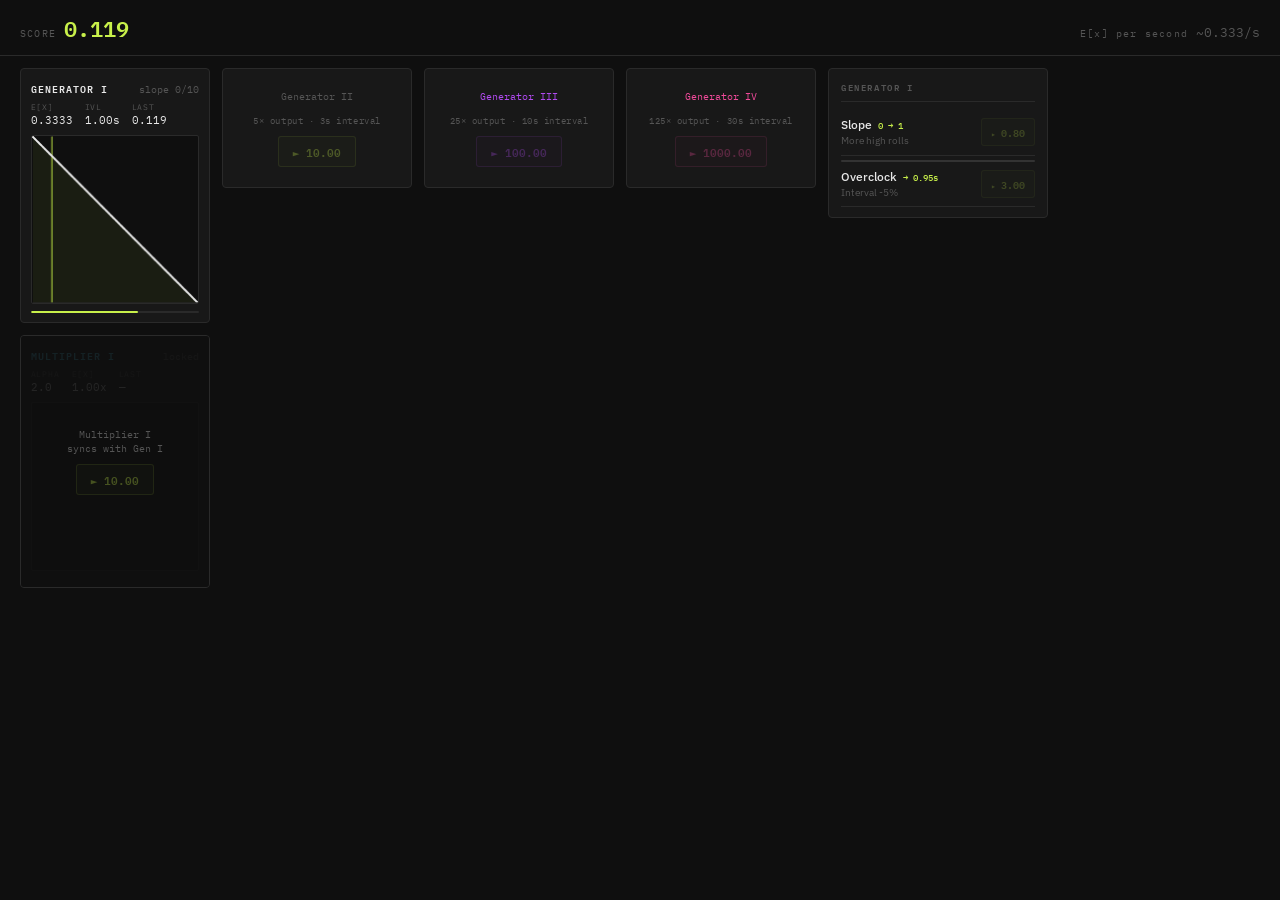
<file: index.html>
<!DOCTYPE html>
<html lang="en">
<head>
  <meta charset="UTF-8">
  <meta name="viewport" content="width=device-width, initial-scale=1.0">
  <title>PDF Clicker</title>
  <link rel="stylesheet" href="style.css">
</head>
<body>

  <header>
    <div class="header-left">
      <span class="score-label">SCORE</span>
      <span id="score-val">0.000</span>
    </div>
    <div class="header-right">
      <span class="per-label">E[x] per second</span>
      <span id="per-roll-val">~0.333/s</span>
    </div>
  </header>

  <main>

    <!-- COLUMN 1: Generator I + Multiplier I -->
    <div class="col">
      <div class="gen-card">
        <div class="card-header">
          <span class="card-title">Generator I</span>
          <span class="card-sub" id="card-sub">slope 0/10</span>
        </div>
        <div class="card-stats">
          <div class="stat"><span class="stat-label">E[x]</span><span class="stat-val" id="stat-ev">0.333</span></div>
          <div class="stat"><span class="stat-label">ivl</span><span class="stat-val" id="stat-interval">1.0s</span></div>
          <div class="stat"><span class="stat-label">last</span><span class="stat-val" id="stat-last">—</span></div>
        </div>
        <canvas id="gen-canvas" class="gen-canvas"></canvas>
        <div class="timer-track"><div id="timer-bar" class="timer-fill"></div></div>
      </div>

      <div class="gen-card">
        <div class="card-header">
          <span class="card-title" style="color:var(--mult)">Multiplier I</span>
          <span class="card-sub" id="mult-sub">locked</span>
        </div>
        <div class="card-stats">
          <div class="stat"><span class="stat-label">alpha</span><span class="stat-val" id="mult-alpha">2.0</span></div>
          <div class="stat"><span class="stat-label">E[x]</span><span class="stat-val" id="mult-ev">1.00x</span></div>
          <div class="stat"><span class="stat-label">last</span><span class="stat-val" id="mult-last">—</span></div>
        </div>
        <canvas id="mult-canvas" class="gen-canvas"></canvas>
        <div class="lock-overlay" id="lock-overlay">
          <div class="lock-label">Multiplier I<br>syncs with Gen I</div>
          <button class="lock-btn" id="btn-unlock-mult">&#9658; 10.00</button>
        </div>
      </div>
    </div>

    <!-- COLUMN 2: Generator II + Multiplier II -->
    <div class="col">
      <div class="gen2-lock-panel" id="gen2-lock-panel">
        <div class="lock-label" style="text-align:center;margin-bottom:0.3rem">Generator II</div>
        <div class="lock-sublabel">5× output · 3s interval</div>
        <button class="lock-btn" id="btn-unlock-gen2">&#9658; 10.00</button>
      </div>

      <div class="gen-card hidden" id="gen2-card">
        <div class="card-header">
          <span class="card-title" style="color:var(--gen2)">Generator II</span>
          <span class="card-sub" id="card2-sub">slope 0/10</span>
        </div>
        <div class="card-stats">
          <div class="stat"><span class="stat-label">E[x]</span><span class="stat-val" id="stat2-ev">0.833</span></div>
          <div class="stat"><span class="stat-label">ivl</span><span class="stat-val" id="stat2-interval">3.0s</span></div>
          <div class="stat"><span class="stat-label">last</span><span class="stat-val" id="stat2-last">—</span></div>
        </div>
        <canvas id="gen2-canvas" class="gen-canvas"></canvas>
        <div class="timer-track"><div id="timer-bar2" class="timer-fill" style="background:var(--gen2)"></div></div>
      </div>

      <div class="gen-card hidden" id="mult2-card">
        <div class="card-header">
          <span class="card-title" style="color:var(--mult)">Multiplier II</span>
          <span class="card-sub" id="mult2-sub">locked</span>
        </div>
        <div class="card-stats">
          <div class="stat"><span class="stat-label">alpha</span><span class="stat-val" id="mult2-alpha">2.0</span></div>
          <div class="stat"><span class="stat-label">E[x]</span><span class="stat-val" id="mult2-ev">1.00x</span></div>
          <div class="stat"><span class="stat-label">last</span><span class="stat-val" id="mult2-last">—</span></div>
        </div>
        <canvas id="mult2-canvas" class="gen-canvas"></canvas>
        <div class="lock-overlay" id="lock-overlay2">
          <div class="lock-label">Multiplier II<br>syncs with Gen II</div>
          <button class="lock-btn" id="btn-unlock-mult2">&#9658; 100.00</button>
        </div>
      </div>
    </div>

    <!-- COLUMN 3: Generator III + Multiplier III -->
    <div class="col">
      <div class="gen2-lock-panel" id="gen3-lock-panel">
        <div class="lock-label" style="text-align:center;margin-bottom:0.3rem;color:var(--gen3)">Generator III</div>
        <div class="lock-sublabel">25× output · 10s interval</div>
        <button class="lock-btn" id="btn-unlock-gen3" style="color:var(--gen3);border-color:rgba(176,74,240,0.4);background:rgba(176,74,240,0.07)">&#9658; 100.00</button>
      </div>

      <div class="gen-card hidden" id="gen3-card">
        <div class="card-header">
          <span class="card-title" style="color:var(--gen3)">Generator III</span>
          <span class="card-sub" id="card3-sub">slope 0/10</span>
        </div>
        <div class="card-stats">
          <div class="stat"><span class="stat-label">E[x]</span><span class="stat-val" id="stat3-ev">2.083</span></div>
          <div class="stat"><span class="stat-label">ivl</span><span class="stat-val" id="stat3-interval">10.0s</span></div>
          <div class="stat"><span class="stat-label">last</span><span class="stat-val" id="stat3-last">—</span></div>
        </div>
        <canvas id="gen3-canvas" class="gen-canvas"></canvas>
        <div class="timer-track"><div id="timer-bar3" class="timer-fill" style="background:var(--gen3)"></div></div>
      </div>

      <div class="gen-card hidden" id="mult3-card">
        <div class="card-header">
          <span class="card-title" style="color:var(--mult)">Multiplier III</span>
          <span class="card-sub" id="mult3-sub">locked</span>
        </div>
        <div class="card-stats">
          <div class="stat"><span class="stat-label">alpha</span><span class="stat-val" id="mult3-alpha">2.0</span></div>
          <div class="stat"><span class="stat-label">E[x]</span><span class="stat-val" id="mult3-ev">1.00x</span></div>
          <div class="stat"><span class="stat-label">last</span><span class="stat-val" id="mult3-last">—</span></div>
        </div>
        <canvas id="mult3-canvas" class="gen-canvas"></canvas>
        <div class="lock-overlay" id="lock-overlay3">
          <div class="lock-label">Multiplier III<br>syncs with Gen III</div>
          <button class="lock-btn" id="btn-unlock-mult3">&#9658; 1000.00</button>
        </div>
      </div>
    </div>

    <!-- COLUMN 4: Generator IV + Multiplier IV -->
    <div class="col">
      <div class="gen2-lock-panel" id="gen4-lock-panel">
        <div class="lock-label" style="text-align:center;margin-bottom:0.3rem;color:var(--gen4)">Generator IV</div>
        <div class="lock-sublabel">125× output · 30s interval</div>
        <button class="lock-btn" id="btn-unlock-gen4" style="color:var(--gen4);border-color:rgba(240,74,154,0.4);background:rgba(240,74,154,0.07)">&#9658; 1000.00</button>
      </div>

      <div class="gen-card hidden" id="gen4-card">
        <div class="card-header">
          <span class="card-title" style="color:var(--gen4)">Generator IV</span>
          <span class="card-sub" id="card4-sub">slope 0/10</span>
        </div>
        <div class="card-stats">
          <div class="stat"><span class="stat-label">E[x]</span><span class="stat-val" id="stat4-ev">5.208</span></div>
          <div class="stat"><span class="stat-label">ivl</span><span class="stat-val" id="stat4-interval">30.0s</span></div>
          <div class="stat"><span class="stat-label">last</span><span class="stat-val" id="stat4-last">—</span></div>
        </div>
        <canvas id="gen4-canvas" class="gen-canvas"></canvas>
        <div class="timer-track"><div id="timer-bar4" class="timer-fill" style="background:var(--gen4)"></div></div>
      </div>

      <div class="gen-card hidden" id="mult4-card">
        <div class="card-header">
          <span class="card-title" style="color:var(--mult)">Multiplier IV</span>
          <span class="card-sub" id="mult4-sub">locked</span>
        </div>
        <div class="card-stats">
          <div class="stat"><span class="stat-label">alpha</span><span class="stat-val" id="mult4-alpha">2.0</span></div>
          <div class="stat"><span class="stat-label">E[x]</span><span class="stat-val" id="mult4-ev">1.00x</span></div>
          <div class="stat"><span class="stat-label">last</span><span class="stat-val" id="mult4-last">—</span></div>
        </div>
        <canvas id="mult4-canvas" class="gen-canvas"></canvas>
        <div class="lock-overlay" id="lock-overlay4">
          <div class="lock-label">Multiplier IV<br>syncs with Gen IV</div>
          <button class="lock-btn" id="btn-unlock-mult4">&#9658; 10000.00</button>
        </div>
      </div>
    </div>

    <!-- COLUMN 5: Upgrades I + II -->
    <div class="col">
      <div class="upgrades-panel" id="upgrades-panel">
        <div class="panel-title">Generator I</div>
        <div class="upgrade-row" id="upg-slope">
          <div class="upg-info">
            <div class="upg-name">Slope <span class="upg-step" id="upg-slope-step">0 to 1</span></div>
            <div class="upg-desc">More high rolls</div>
          </div>
          <button class="upg-btn" id="btn-slope"><span id="cost-slope">—</span></button>
        </div>
        <div class="upgrade-row" id="upg-speed">
          <div class="upg-info">
            <div class="upg-name">Overclock <span class="upg-step" id="upg-speed-step"></span></div>
            <div class="upg-desc">Interval -5%</div>
          </div>
          <button class="upg-btn" id="btn-speed"><span id="cost-speed">—</span></button>
        </div>
        <div id="ascension-wrap" class="ascension-wrap hidden">
          <div class="asc-title">ASCENSION READY</div>
          <div class="asc-desc">Slope maxed. Reset slope, raise curve.</div>
          <button class="asc-btn" id="btn-ascend">ASCEND</button>
        </div>
        <div id="mult-upgrades" class="hidden" style="margin-top:0.5rem;border-top:1px solid var(--border);padding-top:0.5rem">
          <div class="panel-title" style="margin-bottom:0.4rem">Multiplier I</div>
          <div class="upgrade-row" id="upg-mult-alpha">
            <div class="upg-info">
              <div class="upg-name">Skew alpha <span class="upg-step" id="upg-mult-alpha-step"></span></div>
              <div class="upg-desc">Higher avg multiplier</div>
            </div>
            <button class="upg-btn" id="btn-mult-alpha"><span id="cost-mult-alpha">—</span></button>
          </div>
        </div>
      </div>

      <div class="upgrades-panel hidden" id="upgrades2-panel">
        <div class="panel-title" style="color:var(--gen2)">Generator II</div>
        <div class="upgrade-row" id="upg-slope2">
          <div class="upg-info">
            <div class="upg-name">Slope <span class="upg-step" id="upg-slope2-step">0 to 1</span></div>
            <div class="upg-desc">More high rolls</div>
          </div>
          <button class="upg-btn" id="btn-slope2"><span id="cost-slope2">—</span></button>
        </div>
        <div class="upgrade-row" id="upg-speed2">
          <div class="upg-info">
            <div class="upg-name">Overclock <span class="upg-step" id="upg-speed2-step"></span></div>
            <div class="upg-desc">Interval -5%</div>
          </div>
          <button class="upg-btn" id="btn-speed2"><span id="cost-speed2">—</span></button>
        </div>
        <div id="ascension2-wrap" class="ascension-wrap hidden">
          <div class="asc-title">ASCENSION READY</div>
          <div class="asc-desc">Slope maxed. Reset slope, raise curve.</div>
          <button class="asc-btn" id="btn-ascend2">ASCEND</button>
        </div>
        <div id="mult2-upgrades" class="hidden" style="margin-top:0.5rem;border-top:1px solid var(--border);padding-top:0.5rem">
          <div class="panel-title" style="margin-bottom:0.4rem">Multiplier II</div>
          <div class="upgrade-row" id="upg-mult-alpha2">
            <div class="upg-info">
              <div class="upg-name">Skew alpha <span class="upg-step" id="upg-mult-alpha2-step"></span></div>
              <div class="upg-desc">Higher avg multiplier</div>
            </div>
            <button class="upg-btn" id="btn-mult-alpha2"><span id="cost-mult-alpha2">—</span></button>
          </div>
        </div>
      </div>
    </div>

    <!-- COLUMN 6: Upgrades III + IV -->
    <div class="col">
      <div class="upgrades-panel hidden" id="upgrades3-panel">
        <div class="panel-title" style="color:var(--gen3)">Generator III</div>
        <div class="upgrade-row" id="upg-slope3">
          <div class="upg-info">
            <div class="upg-name">Slope <span class="upg-step" id="upg-slope3-step">0 to 1</span></div>
            <div class="upg-desc">More high rolls</div>
          </div>
          <button class="upg-btn" id="btn-slope3"><span id="cost-slope3">—</span></button>
        </div>
        <div class="upgrade-row" id="upg-speed3">
          <div class="upg-info">
            <div class="upg-name">Overclock <span class="upg-step" id="upg-speed3-step"></span></div>
            <div class="upg-desc">Interval -5%</div>
          </div>
          <button class="upg-btn" id="btn-speed3"><span id="cost-speed3">—</span></button>
        </div>
        <div id="ascension3-wrap" class="ascension-wrap hidden">
          <div class="asc-title">ASCENSION READY</div>
          <div class="asc-desc">Slope maxed. Reset slope, raise curve.</div>
          <button class="asc-btn" id="btn-ascend3">ASCEND</button>
        </div>
        <div id="mult3-upgrades" class="hidden" style="margin-top:0.5rem;border-top:1px solid var(--border);padding-top:0.5rem">
          <div class="panel-title" style="margin-bottom:0.4rem">Multiplier III</div>
          <div class="upgrade-row" id="upg-mult-alpha3">
            <div class="upg-info">
              <div class="upg-name">Skew alpha <span class="upg-step" id="upg-mult-alpha3-step"></span></div>
              <div class="upg-desc">Higher avg multiplier</div>
            </div>
            <button class="upg-btn" id="btn-mult-alpha3"><span id="cost-mult-alpha3">—</span></button>
          </div>
        </div>
      </div>

      <div class="upgrades-panel hidden" id="upgrades4-panel">
        <div class="panel-title" style="color:var(--gen4)">Generator IV</div>
        <div class="upgrade-row" id="upg-slope4">
          <div class="upg-info">
            <div class="upg-name">Slope <span class="upg-step" id="upg-slope4-step">0 to 1</span></div>
            <div class="upg-desc">More high rolls</div>
          </div>
          <button class="upg-btn" id="btn-slope4"><span id="cost-slope4">—</span></button>
        </div>
        <div class="upgrade-row" id="upg-speed4">
          <div class="upg-info">
            <div class="upg-name">Overclock <span class="upg-step" id="upg-speed4-step"></span></div>
            <div class="upg-desc">Interval -5%</div>
          </div>
          <button class="upg-btn" id="btn-speed4"><span id="cost-speed4">—</span></button>
        </div>
        <div id="ascension4-wrap" class="ascension-wrap hidden">
          <div class="asc-title">ASCENSION READY</div>
          <div class="asc-desc">Slope maxed. Reset slope, raise curve.</div>
          <button class="asc-btn" id="btn-ascend4">ASCEND</button>
        </div>
        <div id="mult4-upgrades" class="hidden" style="margin-top:0.5rem;border-top:1px solid var(--border);padding-top:0.5rem">
          <div class="panel-title" style="margin-bottom:0.4rem">Multiplier IV</div>
          <div class="upgrade-row" id="upg-mult-alpha4">
            <div class="upg-info">
              <div class="upg-name">Skew alpha <span class="upg-step" id="upg-mult-alpha4-step"></span></div>
              <div class="upg-desc">Higher avg multiplier</div>
            </div>
            <button class="upg-btn" id="btn-mult-alpha4"><span id="cost-mult-alpha4">—</span></button>
          </div>
        </div>
      </div>
    </div>

  </main>

  <script src="game.js"></script>
</body>
</html>
</file>
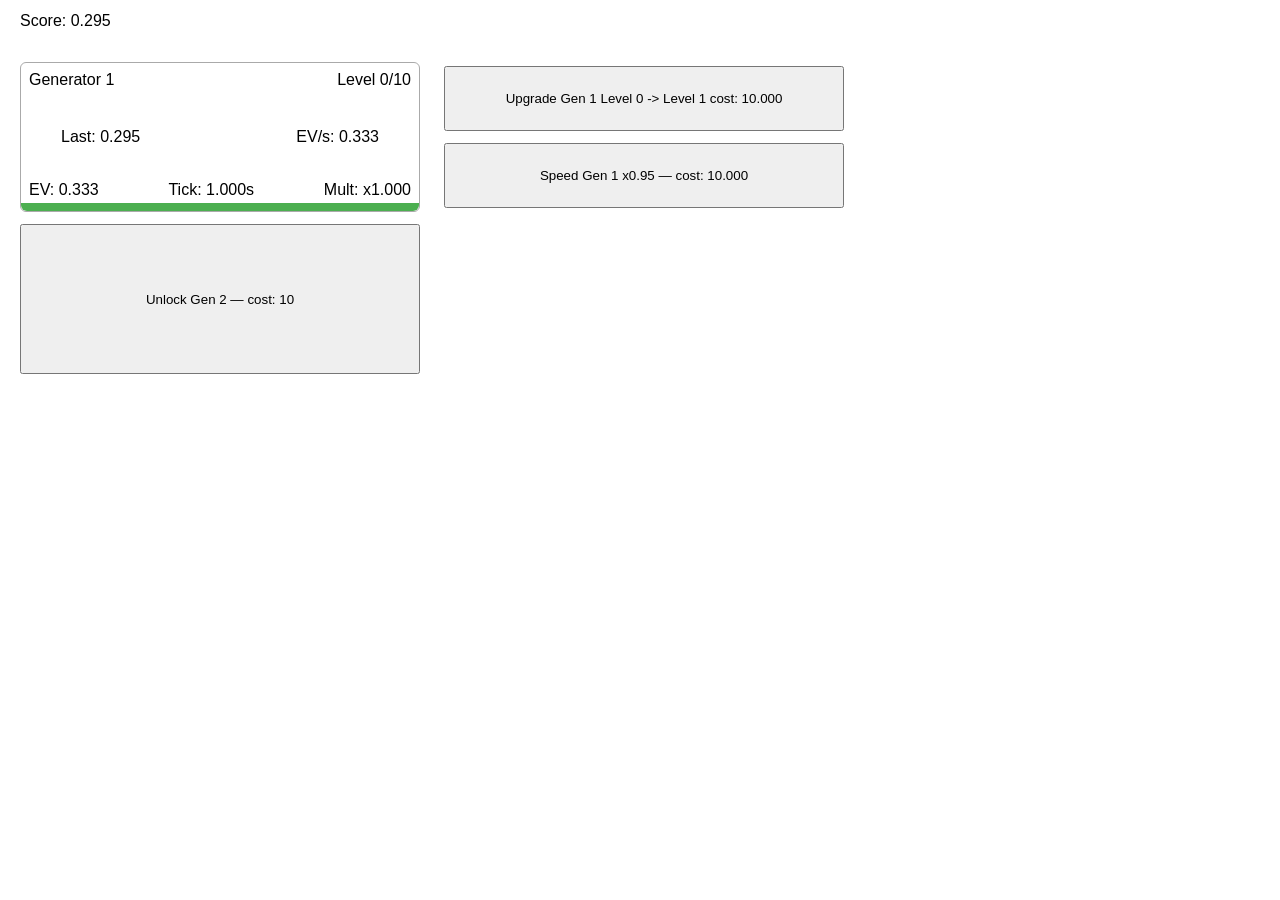
<file: index2.html>
<!DOCTYPE html>
<html lang="en">
<head>
  <meta charset="UTF-8">
  <meta name="viewport" content="width=device-width, initial-scale=1.0">
  <title>PDF Clicker</title>
  <link rel="stylesheet" href="style2.css">
</head>
<body>

  <header>
    <div class="score-display">
      <span class="score-label">Score:</span>
      <span id="score-val">0.000</span>
    </div>
  </header>

  <main>

    <div class="gen-row" id="row-gen-1">
        <div class="gen-col">
            <div class="gen" id="gen-1">

            <div class="card-header">
                <span class="card-title">Generator 1</span>
                <span class="card-sub card-level" id="gen-1-level">Level 0/10</span>
            </div>

            <div class="card-mid">
                <span class="card-sub" id="gen-1-last-roll">Last: —</span>
                <span class="card-sub" id="gen-1-ev-per-sec">EV/s: —</span>
            </div>

            <div class="card-footer" id="gen-1-footer">
                <span class="card-sub" id="gen-1-ev">EV: —</span>
                <span class="card-sub" id="gen-1-tickspeed">Tickspeed: —</span>
                <span class="card-sub" id="gen-1-mult">Mult: —</span>
            </div>

            <div class="gen-progress-bar-container">
                <div class="gen-progress-bar" id="gen-1-progress"></div>
            </div>
            </div>
        </div>
        <div class="upg-btn-col">
            <button class="upg-btn" id="upg-gen1-slope"></button>
            <button class="upg-btn" id="upg-gen1-speed"></button>
        </div>
        </div>

        <div class="gen-row" id="row-gen-2">
        <div class="gen-col">
            <div class="gen" id="gen-2" style="display:none">

            <div class="card-header">
                <span class="card-title">Generator 2</span>
                <span class="card-sub card-level" id="gen-2-level">Level 0/10</span>
            </div>

            <div class="card-mid">
                <span class="card-sub" id="gen-2-last-roll">Last: —</span>
                <span class="card-sub" id="gen-2-ev-per-sec">EV/s: —</span>
            </div>

            <div class="card-footer" id="gen-2-footer">
                <span class="card-sub" id="gen-2-ev">EV: —</span>
                <span class="card-sub" id="gen-2-tickspeed">Tickspeed: —</span>
                <span class="card-sub" id="gen-2-mult">Mult: —</span>
            </div>

            <div class="gen-progress-bar-container">
                <div class="gen-progress-bar" id="gen-2-progress"></div>
            </div>
            </div>
            <button class="upg-btn unlock-btn" id="upg-gen2-unlock">Unlock Gen 2 — cost: 10</button>
        </div>
        <div class="upg-btn-col">
            <button class="upg-btn" id="upg-gen2-slope" style="display:none"></button>
            <button class="upg-btn" id="upg-gen2-speed" style="display:none"></button>
        </div>
        </div>

        <div class="gen-row" id="row-gen-3">
        <div class="gen-col">
            <div class="gen" id="gen-3" style="display:none">

            <div class="card-header">
                <span class="card-title">Generator 3</span>
                <span class="card-sub card-level" id="gen-3-level">Level 0/10</span>
            </div>

            <div class="card-mid">
                <span class="card-sub" id="gen-3-last-roll">Last: —</span>
                <span class="card-sub" id="gen-3-ev-per-sec">EV/s: —</span>
            </div>

            <div class="card-footer" id="gen-3-footer">
                <span class="card-sub" id="gen-3-ev">EV: —</span>
                <span class="card-sub" id="gen-3-tickspeed">Tickspeed: —</span>
                <span class="card-sub" id="gen-3-mult">Mult: —</span>
            </div>

            <div class="gen-progress-bar-container">
                <div class="gen-progress-bar" id="gen-3-progress"></div>
            </div>
            </div>
            <button class="upg-btn unlock-btn" id="upg-gen3-unlock" style="display:none">Unlock Gen 3 — cost: 100</button>
        </div>
        <div class="upg-btn-col">
            <button class="upg-btn" id="upg-gen3-slope" style="display:none"></button>
            <button class="upg-btn" id="upg-gen3-speed" style="display:none"></button>
        </div>
        </div>

        <div class="gen-row" id="row-gen-4">
        <div class="gen-col">
            <div class="gen" id="gen-4" style="display:none">

            <div class="card-header">
                <span class="card-title">Generator 4</span>
                <span class="card-sub card-level" id="gen-4-level">Level 0/10</span>
            </div>

            <div class="card-mid">
                <span class="card-sub" id="gen-4-last-roll">Last: —</span>
                <span class="card-sub" id="gen-4-ev-per-sec">EV/s: —</span>
            </div>

            <div class="card-footer" id="gen-4-footer">
                <span class="card-sub" id="gen-4-ev">EV: —</span>
                <span class="card-sub" id="gen-4-tickspeed">Tickspeed: —</span>
                <span class="card-sub" id="gen-4-mult">Mult: —</span>
            </div>

            <div class="gen-progress-bar-container">
                <div class="gen-progress-bar" id="gen-4-progress"></div>
            </div>
            </div>
            <button class="upg-btn unlock-btn" id="upg-gen4-unlock" style="display:none">Unlock Gen 4 — cost: 1000</button>
        </div>
        <div class="upg-btn-col">
            <button class="upg-btn" id="upg-gen4-slope" style="display:none"></button>
            <button class="upg-btn" id="upg-gen4-speed" style="display:none"></button>
        </div>
        </div>

  </main>
  <script src="game2.js"></script>
  <script src="generators.js"></script>
  <script src="upgrades.js"></script>
</body>
</html>
</file>
<file: style.css>
@import url('https://fonts.googleapis.com/css2?family=IBM+Plex+Mono:wght@400;500;600&family=IBM+Plex+Sans:wght@300;400;500&display=swap');

:root {
  --bg:         #0f0f0f;
  --surface:    #181818;
  --surface2:   #1e1e1e;
  --border:     #2a2a2a;
  --border2:    #333;
  --text:       #e8e8e8;
  --muted:      #555;
  --accent:     #c8f04a;
  --accent-dim: rgba(200,240,74,0.07);
  --accent-mid: rgba(200,240,74,0.18);
  --gold:       #f0c84a;
  --gold-dim:   rgba(240,200,74,0.1);
  --mult:       #4ac8f0;
  --mult-dim:   rgba(74,200,240,0.07);
  --mult-mid:   rgba(74,200,240,0.18);
  --gen2:       #f07a4a;
  --gen3:       #b04af0;
  --gen4:       #f04a9a;
  --gen2-dim:   rgba(240,122,74,0.07);
  --gen3-dim:   rgba(176,74,240,0.07);
  --gen4-dim:   rgba(240,74,154,0.07);
}

*, *::before, *::after { box-sizing: border-box; margin: 0; padding: 0; }

body {
  background: var(--bg);
  color: var(--text);
  font-family: 'IBM Plex Sans', sans-serif;
  height: 100vh;
  overflow: hidden;
  display: flex;
  flex-direction: column;
}

/* ── Header ── */
header {
  display: flex;
  justify-content: space-between;
  align-items: baseline;
  padding: 0.6rem 1.25rem;
  border-bottom: 1px solid var(--border);
  flex-shrink: 0;
}
.header-left, .header-right {
  display: flex;
  align-items: baseline;
  gap: 0.5rem;
}
.score-label, .per-label {
  font-family: 'IBM Plex Mono', monospace;
  font-size: 10px;
  letter-spacing: 0.12em;
  color: var(--muted);
}
#score-val {
  font-family: 'IBM Plex Mono', monospace;
  font-size: 22px;
  font-weight: 600;
  color: var(--accent);
  transition: color 0.1s;
}
#score-val.bump { color: #fff; }
#per-roll-val {
  font-family: 'IBM Plex Mono', monospace;
  font-size: 13px;
  color: var(--muted);
}

/* ── Main row ── */
main {
  display: flex;
  flex-direction: row;
  align-items: flex-start;
  gap: 0.75rem;
  padding: 0.75rem 1.25rem;
  flex: 1;
  overflow: auto;
}

/* ── Column wrappers ── */
.col {
  display: flex;
  flex-direction: column;
  gap: 0.75rem;
  flex-shrink: 0;
}

/* ── Shared card ── */
.gen-card {
  background: var(--surface);
  border: 1px solid var(--border);
  border-radius: 4px;
  padding: 0.6rem;
  flex-shrink: 0;
  position: relative;
  overflow: hidden;
  width: 190px;
}

.card-header {
  display: flex;
  justify-content: space-between;
  align-items: baseline;
  margin-bottom: 0.35rem;
}
.card-title {
  font-family: 'IBM Plex Mono', monospace;
  font-size: 10px;
  font-weight: 600;
  letter-spacing: 0.1em;
  text-transform: uppercase;
}
.card-sub {
  font-family: 'IBM Plex Mono', monospace;
  font-size: 10px;
  color: var(--muted);
}
.card-stats {
  display: flex;
  gap: 0.75rem;
  margin-bottom: 0.5rem;
  flex-wrap: wrap;
}
.stat { display: flex; flex-direction: column; gap: 1px; }
.stat-label {
  font-family: 'IBM Plex Mono', monospace;
  font-size: 8px;
  letter-spacing: 0.1em;
  text-transform: uppercase;
  color: var(--muted);
}
.stat-val {
  font-family: 'IBM Plex Mono', monospace;
  font-size: 11px;
}

/* Square canvas: fills card width, 1:1 */
.gen-canvas {
  display: block;
  width: 100%;
  aspect-ratio: 1;
  border: 1px solid var(--border);
  border-radius: 2px;
  background: var(--bg);
  margin-bottom: 0.4rem;
}

.timer-track {
  height: 2px;
  background: var(--border);
  border-radius: 1px;
  overflow: hidden;
}
.timer-fill {
  height: 100%;
  width: 0%;
  background: var(--accent);
  border-radius: 1px;
}

/* ── Lock overlay ── */
.lock-overlay {
  position: absolute;
  inset: 0;
  background: rgba(15,15,15,0.9);
  display: flex;
  flex-direction: column;
  align-items: center;
  justify-content: center;
  gap: 0.5rem;
}
.lock-overlay.hidden { display: none; }
.lock-label {
  font-family: 'IBM Plex Mono', monospace;
  font-size: 10px;
  color: var(--muted);
  text-align: center;
  line-height: 1.4;
}
.lock-btn {
  font-family: 'IBM Plex Mono', monospace;
  font-size: 11px;
  font-weight: 600;
  padding: 5px 14px;
  background: var(--accent-dim);
  color: var(--accent);
  border: 1px solid rgba(200,240,74,0.3);
  border-radius: 3px;
  cursor: pointer;
  transition: background 0.1s, transform 0.08s;
}
.lock-btn:hover { background: var(--accent-mid); }
.lock-btn:active { transform: scale(0.96); }
.lock-btn:disabled { opacity: 0.3; cursor: not-allowed; }

/* ── Upgrades panel ── */
.upgrades-panel {
  background: var(--surface);
  border: 1px solid var(--border);
  border-radius: 4px;
  padding: 0.6rem 0.75rem;
  flex-shrink: 0;
  width: 220px;
}

.panel-title {
  font-family: 'IBM Plex Mono', monospace;
  font-size: 9px;
  font-weight: 600;
  letter-spacing: 0.18em;
  text-transform: uppercase;
  color: var(--muted);
  margin-bottom: 0.5rem;
  padding-bottom: 0.4rem;
  border-bottom: 1px solid var(--border);
}

.upgrade-row {
  display: flex;
  align-items: center;
  justify-content: space-between;
  gap: 0.5rem;
  padding: 0.45rem 0;
  border-bottom: 1px solid var(--border);
  transition: opacity 0.2s;
}
.upgrade-row:last-of-type { border-bottom: none; }
.upgrade-row.maxed { opacity: 0.25; pointer-events: none; }

.upg-info { display: flex; flex-direction: column; gap: 2px; flex: 1; min-width: 0; }
.upg-name {
  font-size: 12px;
  font-weight: 500;
  display: flex;
  align-items: baseline;
  gap: 0.35rem;
  white-space: nowrap;
}
.upg-step {
  font-family: 'IBM Plex Mono', monospace;
  font-size: 9px;
  color: var(--accent);
}
.upg-desc { font-size: 10px; color: var(--muted); line-height: 1.3; }

.upg-btn {
  flex-shrink: 0;
  font-family: 'IBM Plex Mono', monospace;
  font-size: 10px;
  font-weight: 600;
  padding: 4px 9px;
  background: var(--accent-dim);
  color: var(--accent);
  border: 1px solid rgba(200,240,74,0.22);
  border-radius: 3px;
  cursor: pointer;
  min-width: 54px;
  text-align: center;
  transition: background 0.1s, border-color 0.1s, transform 0.08s, opacity 0.15s;
  white-space: nowrap;
}
.upg-btn:hover { background: var(--accent-mid); border-color: rgba(200,240,74,0.5); }
.upg-btn:active { transform: scale(0.96); }
.upg-btn:disabled { opacity: 0.22; cursor: not-allowed; transform: none; }
.upg-btn span::before { content: '▸ '; font-size: 8px; }

#mult-upgrades .upg-btn {
  background: var(--mult-dim);
  color: var(--mult);
  border-color: rgba(74,200,240,0.22);
}
#mult-upgrades .upg-btn:hover { background: var(--mult-mid); border-color: rgba(74,200,240,0.5); }
#mult-upgrades .upg-step { color: var(--mult); }

.slope-progress {
  height: 2px;
  background: var(--border2);
  border-radius: 1px;
  margin-top: 4px;
  overflow: hidden;
}
.slope-progress-fill {
  height: 100%;
  background: var(--accent);
  border-radius: 1px;
  transition: width 0.3s ease;
}

/* ── Ascension ── */
.ascension-wrap {
  margin-top: 0.5rem;
  padding: 0.6rem;
  border: 1px solid rgba(240,200,74,0.4);
  border-radius: 4px;
  background: var(--gold-dim);
  text-align: center;
}
.ascension-wrap.hidden { display: none; }
.asc-title {
  font-family: 'IBM Plex Mono', monospace;
  font-size: 9px;
  font-weight: 600;
  letter-spacing: 0.12em;
  color: var(--gold);
  margin-bottom: 0.3rem;
}
.asc-desc { font-size: 10px; color: var(--muted); line-height: 1.4; margin-bottom: 0.5rem; }
.asc-btn {
  font-family: 'IBM Plex Mono', monospace;
  font-size: 10px;
  font-weight: 600;
  letter-spacing: 0.08em;
  padding: 5px 16px;
  background: var(--gold-dim);
  color: var(--gold);
  border: 1px solid rgba(240,200,74,0.5);
  border-radius: 3px;
  cursor: pointer;
  transition: background 0.15s, transform 0.08s;
}
.asc-btn:hover { background: rgba(240,200,74,0.2); }
.asc-btn:active { transform: scale(0.97); }

/* ── Gen 2 lock panel ── */
.gen2-lock-panel {
  background: var(--surface);
  border: 1px solid var(--border);
  border-radius: 4px;
  padding: 0.75rem 1rem;
  flex-shrink: 0;
  width: 190px;
  display: flex;
  flex-direction: column;
  align-items: center;
  justify-content: center;
  gap: 0.4rem;
  min-height: 120px;
}
.gen2-lock-panel.hidden { display: none; }
.lock-sublabel {
  font-family: 'IBM Plex Mono', monospace;
  font-size: 9px;
  color: var(--muted);
  letter-spacing: 0.06em;
  text-align: center;
  margin-bottom: 0.2rem;
}

.hidden { display: none !important; }
</file>
<file: style2.css>
body {
  margin: 0;
  font-family: Arial, sans-serif;
}

header {
  padding: 12px 20px;
}

main {
  display: flex;
  flex-direction: column; /* stack rows vertically */
  gap: 12px;
  padding: 20px;
}

.col {
  height: 400px;
  padding: 16px;
  border: 1px solid #ddd;
  border-radius: 8px;
}

#gen-column {
  width: 400px;
  height: 150px;
}

#upgrade-column {
  width: 400px;
  height: 150px;
}

#gen-column {
  width: auto;
  height: auto; /* remove fixed height so it grows */
  display: flex;
  flex-direction: column;
  gap: 12px; /* margin between generators */
}

.upg-btn {
  width: 400px;
  flex: 1; /* each button takes equal share of the column height */
}

.gen-row {
  display: flex;
  align-items: stretch; /* children grow to match row height */
  gap: 24px;
  min-height: 150px;
}

.gen {
  width: 400px;
  height: 150px;
  flex-shrink: 0;
  border: 1px solid #aaa;
  border-radius: 6px;
  box-sizing: border-box;
  display: flex;
  align-items: flex-start;   /* top */
  justify-content: flex-start; /* left */
  position: relative;
}

.gen-progress-bar-container {
  width: 100%;
  height: 8px;
  background: #e0e0e0;
  border-radius: 0 0 6px 6px;
  overflow: hidden;
  position: absolute;
  bottom: 0;
  left: 0;
}

.gen-progress-bar {
  height: 100%;
  width: 0%;
  background: #4caf50;
  transition: width 0.1s linear;
}

.card-header {
  padding: 8px;
  align-self: flex-start;
  width: 100%;                        /* add this */
  display: flex;                      /* add this */
  justify-content: space-between;     /* add this */
  align-items: flex-start;            /* add this */
  box-sizing: border-box;             /* add this */
}

.upg-btn-col {
  display: flex;
  flex-direction: column;
  gap: 12px;
  padding: 4px 0; /* small vertical padding so buttons don't touch row edges */
}

.gen-col {
  display: flex;
  flex-direction: column;
  gap: 12px;
  flex-shrink: 0;
}

.unlock-btn {
  width: 400px;
  height: 150px;
  align-self: flex-start;
}

.card-footer {
  position: absolute;
  bottom: 12px; /* sits just above the 8px progress bar */
  left: 0;
  width: 100%;
  display: flex;
  justify-content: space-between;
  padding: 0 8px;
  box-sizing: border-box;
}

.card-mid {
  position: absolute;
  top: 40px;        /* below header */
  bottom: 40px;     /* above footer + progress bar */
  left: 40px;       /* inset from edges */
  right: 40px;
  display: flex;
  justify-content: space-between;
  align-items: center;   /* vertically centers within that zone */
  box-sizing: border-box;
}
</file>
